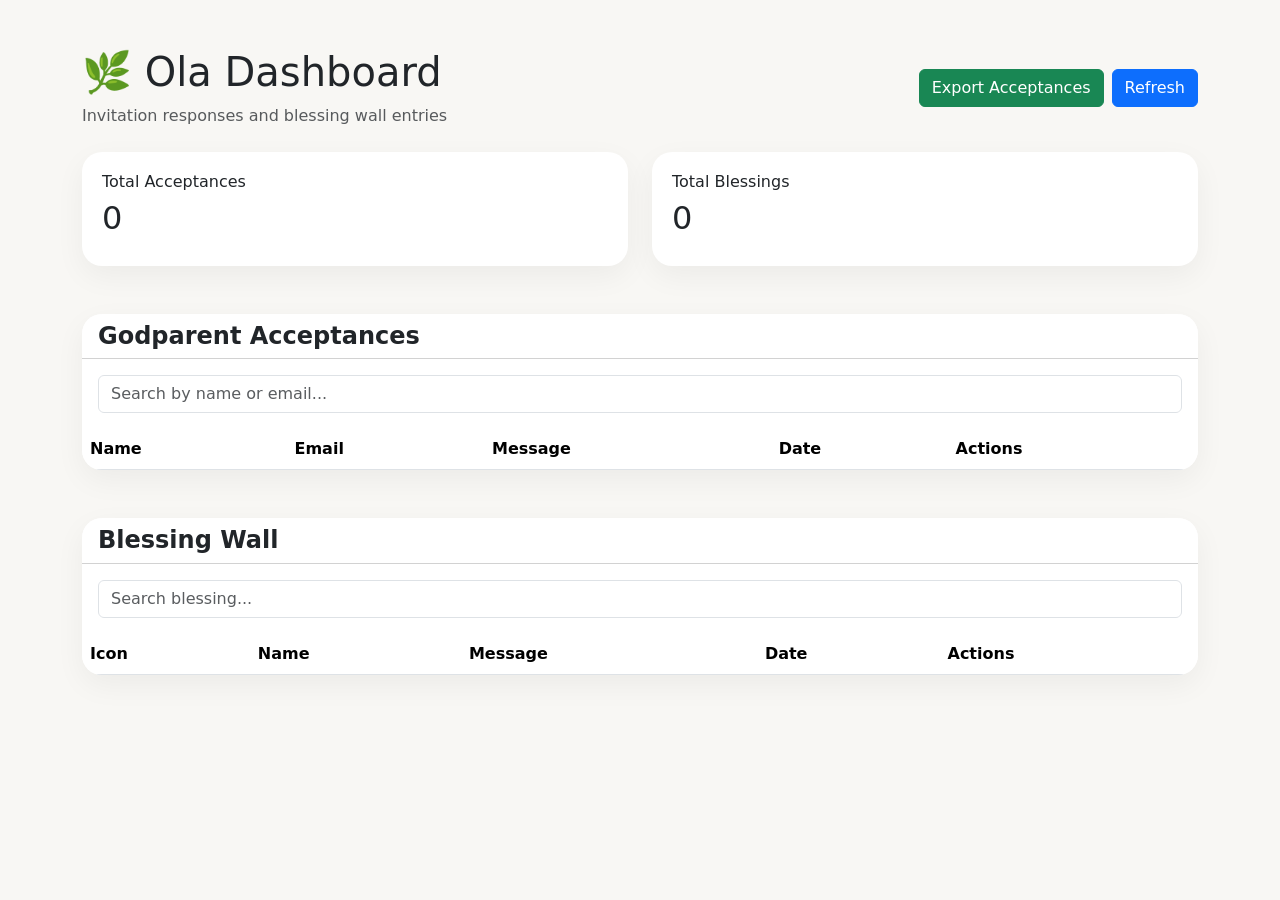
<file: dashboad.html>
<!DOCTYPE html>
<html lang="en">
<head>
    <meta charset="UTF-8">
    <meta name="viewport" content="width=device-width, initial-scale=1.0">

    <meta property='og:title' content='>Will You Be My Godparent? — Ola's Invitation'/>
    <meta property='og:image' content='assets/ola-1.jpeg'/>
    <meta property='og:description' content='Inaanyayahan Ka Namin!'/>
    <meta property=’og:url’ content='https://aquiambao03.github.io/Ola-Christening/'/>
    <meta property='og:image:width' content='1200' />
    <meta property='og:image:height' content='627' />
    <meta property="og:type" content='website'/>

    <title>Ola Dashboard</title>
    <link rel="icon" type="image/x-icon" href="./assets/flower.png">

    <link href="https://cdn.jsdelivr.net/npm/bootstrap@5.3.3/dist/css/bootstrap.min.css" rel="stylesheet">

<style>
body{
  background:#f8f7f4;
}

.stat-card{
  border:none;
  border-radius:20px;
  padding:20px;
  box-shadow:0 10px 30px rgba(0,0,0,.05);
}

.table-card{
  border:none;
  border-radius:20px;
  overflow:hidden;
  box-shadow:0 10px 30px rgba(0,0,0,.05);
}

.section-title{
  font-weight:700;
}

.message-cell{
  max-width:300px;
  white-space:normal;
}
</style>

</head>
<body>

<div class="container py-5">

  <div class="d-flex justify-content-between align-items-center mb-4 flex-wrap gap-2">

    <div>
        <h1>🌿 Ola Dashboard</h1>
        <p class="text-muted mb-0">
        Invitation responses and blessing wall entries
        </p>
    </div>

    <div class="d-flex gap-2">
        <button class="btn btn-success" id="exportBtn">
        Export Acceptances
        </button>

        <button class="btn btn-primary" id="refreshBtn">
        Refresh
        </button>
    </div>

</div>

  <!-- STATS -->
  <div class="row g-4 mb-5">

    <div class="col-md-6">
      <div class="card stat-card">
        <h6>Total Acceptances</h6>
        <h2 id="acceptanceCount">0</h2>
      </div>
    </div>

    <div class="col-md-6">
      <div class="card stat-card">
        <h6>Total Blessings</h6>
        <h2 id="blessingCount">0</h2>
      </div>
    </div>

  </div>

  <!-- ACCEPTANCES -->
  <div class="card table-card mb-5">

    <div class="card-header bg-white">
      <h4 class="section-title mb-0">
        Godparent Acceptances
      </h4>
    </div>

    <div class="p-3 bg-white">

        <input
            type="text"
            id="acceptanceSearch"
            class="form-control"
            placeholder="Search by name or email..."
        >

    </div>

    <div class="table-responsive">

      <table class="table table-striped mb-0">

        <thead>
          <tr>
            <th>Name</th>
            <th>Email</th>
            <th>Message</th>
            <th>Date</th>
            <th>Actions</th>
          </tr>
        </thead>

        <tbody id="acceptanceTable"></tbody>

      </table>

    </div>

  </div>

  <!-- BLESSINGS -->
  <div class="card table-card">

    <div class="card-header bg-white">
      <h4 class="section-title mb-0">
        Blessing Wall
      </h4>
    </div>

    <div class="p-3 bg-white">
        <input
            type="text"
            id="blessingSearch"
            class="form-control"
            placeholder="Search blessing..."
        >
    </div>

    <div class="table-responsive">

      <table class="table table-striped mb-0">

        <thead>
          <tr>
            <th>Icon</th>
            <th>Name</th>
            <th>Message</th>
            <th>Date</th>
            <th>Actions</th>
          </tr>
        </thead>

        <tbody id="blessingTable"></tbody>

      </table>

    </div>

  </div>

</div>

<script src="config.js"></script>
<script src="dashboard.js"></script>

</body>
</html>
</file>
